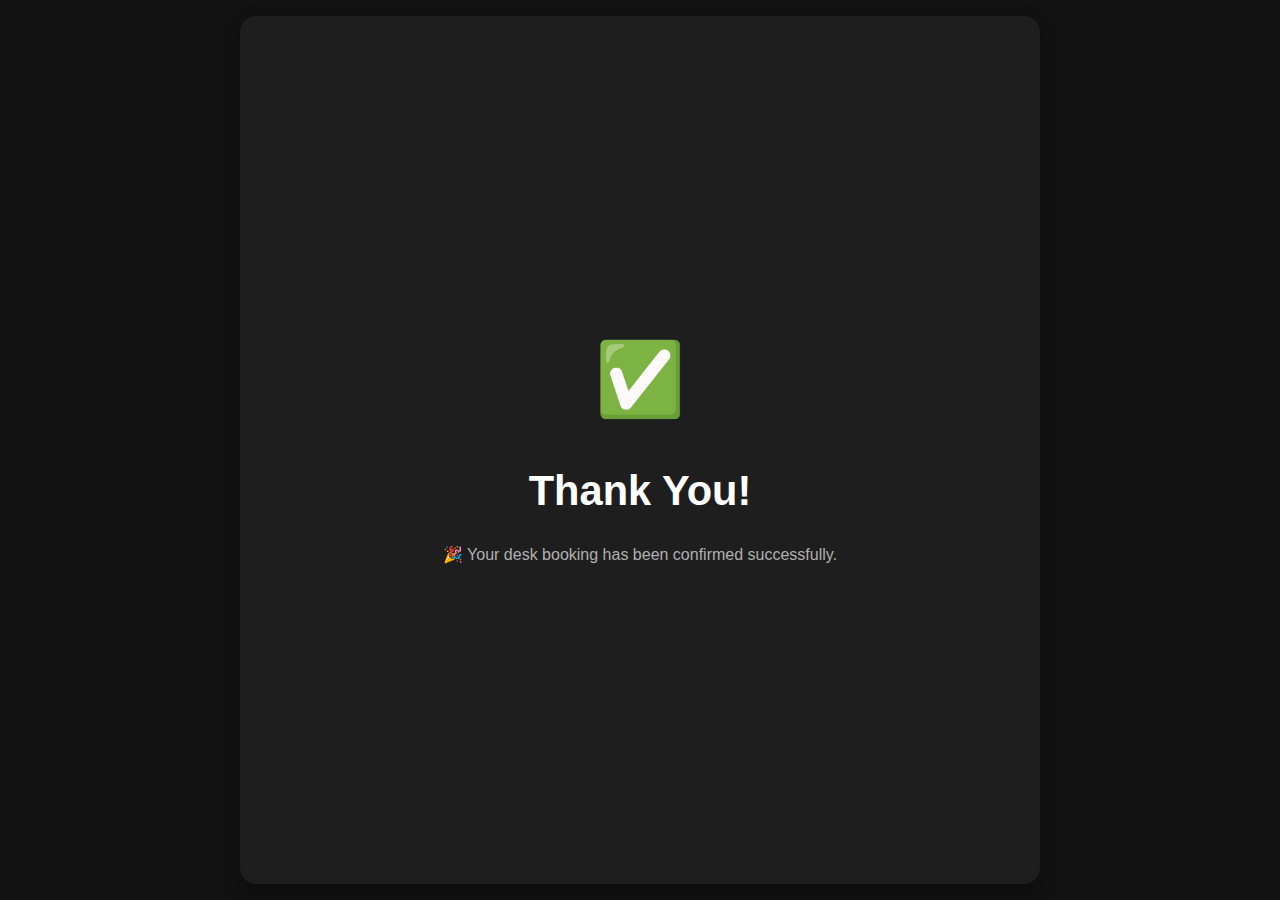
<file: thankyou-phone.html>
<!DOCTYPE html>
<html>
<head>
  <title>Booking Confirmed</title>
  <meta name="viewport" content="width=device-width, initial-scale=1.0">
  <link rel="stylesheet" href="css/styles.css">
  <style>
    .container {
      display: flex;
      flex-direction: column;
      justify-content: center;
      align-items: center;
      height: 100vh;
      text-align: center;
    }
    
    .success-emoji {
      font-size: 72px;
      margin-bottom: 20px;
    }
  </style>
</head>
<body>
  <div class="container">
    <div class="success-emoji">✅</div>
    <h1>Thank You!</h1>
    <p>🎉 Your desk booking has been confirmed successfully.</p>
  </div>
</body>
</html>
</file>
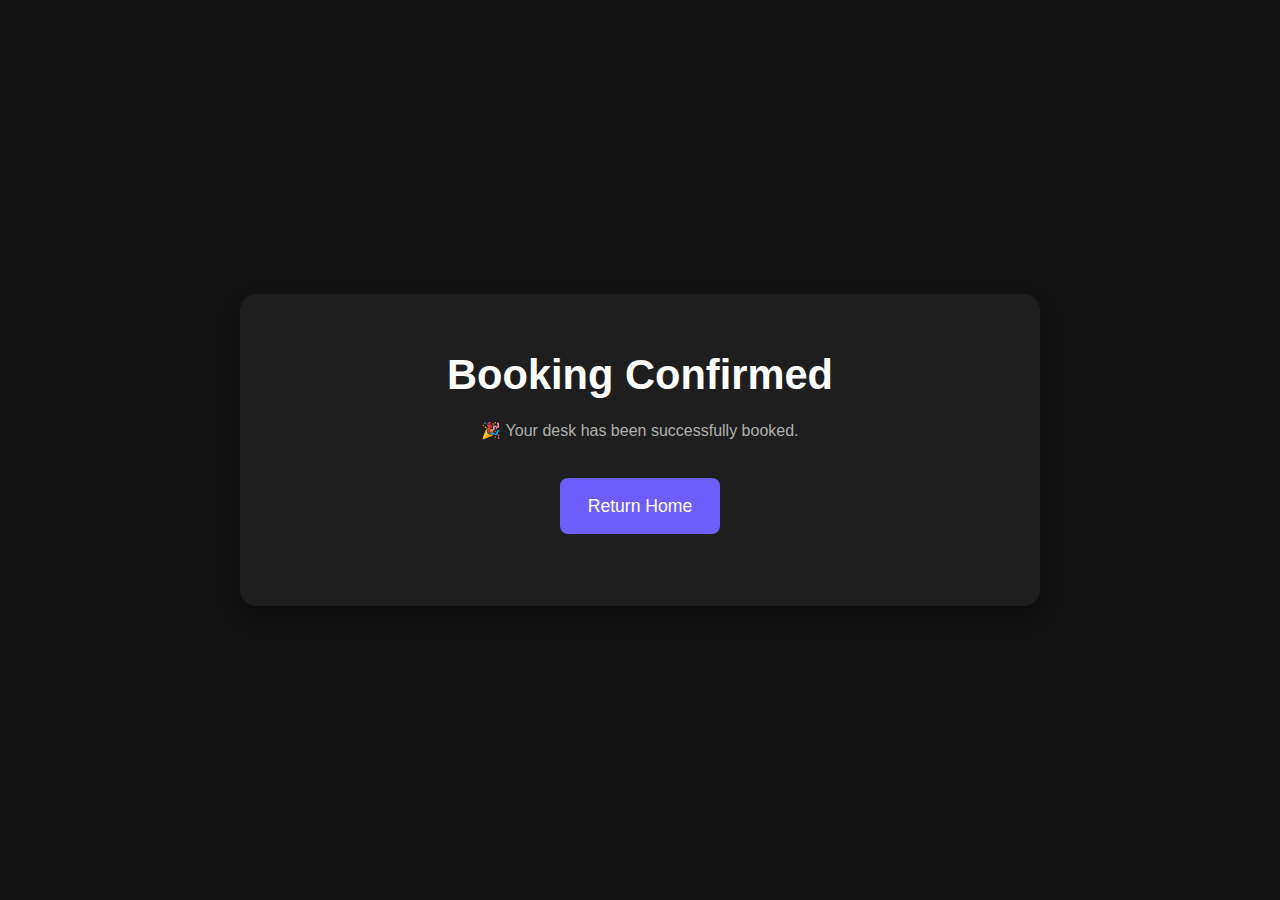
<file: thankyou.html>
<!DOCTYPE html>
<html>
<head>
  <title>Thank You</title>
  <meta charset="UTF-8">
  <meta name="viewport" content="width=device-width, initial-scale=1.0">
  <link rel="stylesheet" href="css/styles.css">
</head>
<body>
  <div class="container">
    <h1>Booking Confirmed</h1>
    <p>🎉 Your desk has been successfully booked.</p>
    <a href="index.html" class="button">Return Home</a>
  </div>
</body>
</html>
</file>
<file: css/styles.css>
/* Shared styles for all pages - Dark Theme */
:root {
  --background-color: #121212;
  --surface-color: #1e1e1e;
  --primary-color: #6d5dfc;
  --primary-hover: #8678ff;
  --text-primary: #ffffff;
  --text-secondary: #b0b0b0;
  --error-color: #cf6679;
  --success-color: #03dac6;
  --shadow-color: rgba(0, 0, 0, 0.3);
  --transition-speed: 0.3s;
  --container-width-large: 700px;
  --container-width-medium: 90%;
  --container-width-small: 95%;
  --padding-large: 3rem;
  --padding-medium: 2rem;
  --padding-small: 1rem;
}

* {
  box-sizing: border-box;
  margin: 0;
  padding: 0;
}

html, body {
  height: 100%;
  background-color: var(--background-color);
  color: var(--text-primary);
  font-family: 'Segoe UI', 'Roboto', 'Helvetica Neue', sans-serif;
  line-height: 1.6;
}

body {
  display: flex;
  flex-direction: column;
  justify-content: center;
  align-items: center;
  text-align: center;
  padding: var(--padding-small);
}

/* Page structure */
.page-wrapper {
  width: 100%;
  min-height: 100vh;
  display: flex;
  align-items: center;
  justify-content: center;
}

.container {
  background-color: var(--surface-color);
  border-radius: 16px;
  padding: var(--padding-medium);
  width: var(--container-width-medium);
  max-width: var(--container-width-large);
  box-shadow: 0 10px 20px var(--shadow-color);
  margin: 0 auto;
}

.responsive-container {
  display: flex;
  flex-direction: column;
  justify-content: space-between;
  min-height: 70vh;
}

/* Header styles */
.page-header {
  margin-bottom: 2rem;
}

h1 {
  font-size: calc(1.8rem + 1vw);
  font-weight: 600;
  color: var(--text-primary);
  margin-bottom: 0.5rem;
}

.subtitle {
  color: var(--text-secondary);
  font-size: calc(0.9rem + 0.3vw);
  margin-bottom: 1.5rem;
}

/* QR Code section */
.qr-container {
  flex: 1;
  display: flex;
  flex-direction: column;
  align-items: center;
  justify-content: center;
  margin: 1rem 0;
}

.qr-inner {
  width: 100%;
  display: flex;
  justify-content: center;
  align-items: center;
  margin: 0 auto;
}

.status-wrapper {
  width: 100%;
  margin: 1rem 0;
}

.responsive-qr {
  max-width: 100%;
  height: auto;
}

#qrcode {
  padding: 1.5rem;
  background-color: white;
  border-radius: 12px;
  box-shadow: 0 4px 8px var(--shadow-color);
  margin: 0 auto;
  width: auto;
  height: auto;
  max-width: 90%;
}

.status-message {
  background-color: rgba(255, 255, 255, 0.08);
  padding: 0.8rem;
  border-radius: 8px;
  margin: 1.5rem 0;
  font-size: calc(0.9rem + 0.2vw);
}

/* Pending status style */
.status-message.pending {
  background-color: rgba(109, 93, 252, 0.15);
  border-left: 4px solid var(--primary-color);
  font-weight: 500;
  animation: pulse 2s infinite;
}

@keyframes pulse {
  0% {
    opacity: 0.8;
  }
  50% {
    opacity: 1;
  }
  100% {
    opacity: 0.8;
  }
}

/* Footer styles */
.page-footer {
  margin-top: 2rem;
}

.instructions {
  color: var(--text-secondary);
  font-style: italic;
  font-size: calc(0.8rem + 0.2vw);
}

/* Button styles */
button, .button {
  padding: 14px 28px;
  font-size: 1.1rem;
  background-color: var(--primary-color);
  color: white;
  border: none;
  border-radius: 8px;
  cursor: pointer;
  margin: 1.5rem 0;
  transition: all var(--transition-speed);
  text-decoration: none;
  display: inline-block;
}

button:hover, .button:hover {
  background-color: var(--primary-hover);
  transform: translateY(-2px);
  box-shadow: 0 5px 15px rgba(109, 93, 252, 0.4);
}

button:disabled {
  background-color: #44444c;
  color: var(--text-secondary);
  cursor: not-allowed;
  transform: none;
  box-shadow: none;
}

p {
  margin: 10px 0;
  color: var(--text-secondary);
}

/* Truly responsive breakpoints */
/* Small mobile screens */
@media screen and (max-width: 480px) {
  .container {
    width: var(--container-width-small);
    padding: var(--padding-small);
    border-radius: 12px;
  }
  
  .page-header {
    margin-bottom: 1rem;
  }
  
  #qrcode {
    padding: 1rem;
  }
  
  .page-footer {
    margin-top: 1rem;
  }
  
  body {
    padding: 0.5rem;
  }
  
  .qr-inner {
    width: 90%;
  }
  
  h1 {
    font-size: 1.7rem;
  }
  
  .subtitle {
    font-size: 1rem;
  }
}

/* Tablets */
@media screen and (min-width: 481px) and (max-width: 1024px) {
  .container {
    width: var(--container-width-medium);
    padding: var(--padding-medium);
  }
  
  #qrcode {
    padding: 1.8rem;
  }
  
  .qr-inner {
    width: 95%;
  }
  
  h1 {
    font-size: calc(1.6rem + 0.8vw);
  }
  
  #qrcode {
    transform: scale(0.95);
    transform-origin: center center;
  }
}

/* Larger screens */
@media screen and (min-width: 1025px) {
  .container {
    width: 80%;
    max-width: 800px;
    padding: var(--padding-large);
  }
  
  #qrcode {
    padding: 2rem;
    max-width: 80%;
  }
  
  .responsive-container {
    min-height: 60vh;
  }
  
  .qr-inner {
    width: 90%;
  }
  
  #qrcode {
    transform: scale(1);
    transform-origin: center center;
  }
}

/* Special handling for height-challenged displays */
@media screen and (max-height: 600px) {
  .page-wrapper {
    align-items: flex-start;
    padding-top: 1rem;
  }
  
  .responsive-container {
    min-height: auto;
  }
  
  .page-header {
    margin-bottom: 1rem;
  }
  
  .page-footer {
    margin-top: 1rem;
  }
  
  #qrcode {
    margin: 1rem 0;
  }
}

.content-section {
  display: flex;
  flex-direction: column;
  align-items: center;
  justify-content: center;
  flex: 1;
  width: 100%;
  margin: 2rem 0;
}

.responsive-button {
  padding: calc(0.8rem + 0.3vw) calc(1.5rem + 0.5vw);
  font-size: calc(1rem + 0.2vw);
  min-width: 200px;
  max-width: 90%;
}

@media screen and (max-width: 480px) {
  .content-section {
    margin: 1rem 0;
  }
  
  .responsive-button {
    min-width: 180px;
    padding: 12px 24px;
  }
}

@media screen and (min-width: 481px) and (max-width: 1024px) {
  .responsive-button {
    min-width: 220px;
  }
}

@media screen and (min-width: 1025px) {
  .content-section {
    margin: 3rem 0;
  }
  
  .responsive-button {
    min-width: 250px;
    padding: 16px 32px;
  }
}
</file>
